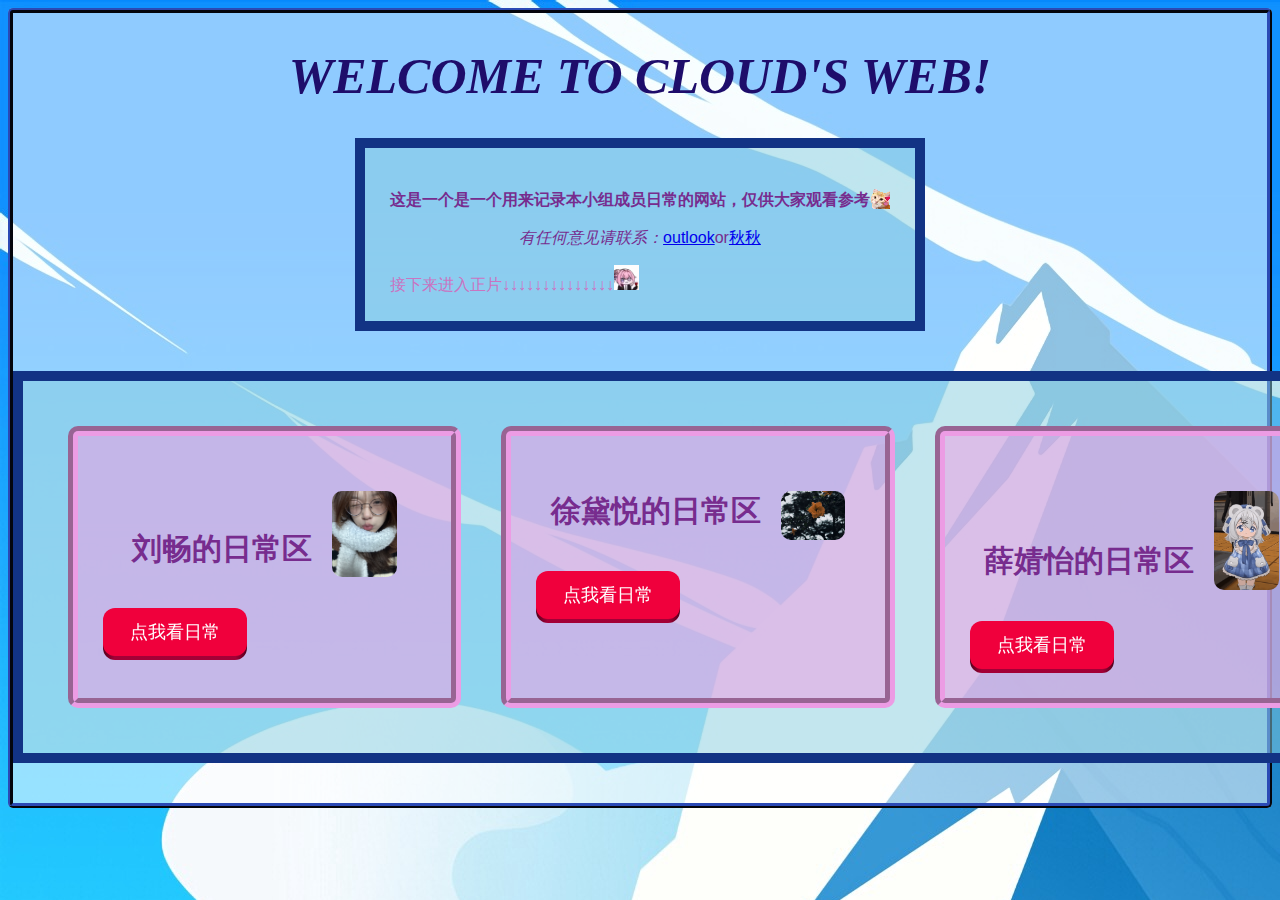
<file: index.html>
<!DOCTYPE html>
<html lang="en">
<head>
    <meta charset="UTF-8">
    <meta name="viewport" content="width=device-width, initial-scale=1.0">
    <link rel="stylesheet" href="./giobal.css">
    <title>记录日常</title>
</head>
<body class="border-fill">
    <h1><strong>WELCOME TO CLOUD'S WEB!</strong></h1>
    <div>
    <p><strong>这是一个是一个用来记录本小组成员日常的网站，仅供大家观看参考</strong><sub><img src="6.gif"></sub></p>
    <p class="none">(本站由薛婧怡设计,喜欢的请支持我，给我五百万，谢谢)</p>
    <p class="none">指导老师我的好朋友ruiz先生</p>
    <p><em>有任何意见请联系：</em><a href="mailto:Raincloud908@outlook.com">outlook<EMAIL></a>or<a href="mailto:clouddd0220@qq.com">秋秋<EMAIL></a></p>
    <p1>接下来进入正片↓↓↓↓↓↓↓↓↓↓↓↓↓↓<img src="aaa.jpg"width="5%" height="5%"></sub> </p1>
    </div>
    <div class="flex">
        <div class="item">
         <p class="life"><strong>刘畅的日常区</strong><sub><sub><sub><img class = "liu" src="liu.jpg"width="20%" height="20%"></sub></sub></sub></p>
        <a  href="liu.html">
            <button>
            <span class="shad ow"></span>
            <span class="edge"></span>
            <span class="front text"> 点我看日常  </span>
            </span>
          </button>
         </a>
        </div>
        <div class="item">
            <p class = "life"><strong>徐黛悦的日常区</strong><sub><sub><sub><img class = "xu" src="c.jpg"width="20%" height="20%"></sub></sub></sub></p>
            <a  href="xu.html">
            <button>
                <span class="shad ow"></span>
                <span class="edge"></span>
                <span class="front text"> 点我看日常 </span>
                </span>
              </button>
            </a>
        </div>
        <div class="item">
            <p class="life"><strong>薛婧怡的日常区</strong><sub><sub><sub><img class = "xue" src="77.gif"width="20%" height="20%"></sub></sub></sub></p>
            <a  href="xue.html">
            <button>
                <span class="shad ow"></span>
                <span class="edge"></span>
                <span class="front text"> 点我看日常 </span>
                </span>
              </button>
            </a>
        </div>

    </div>
</body>
</html>
</file>
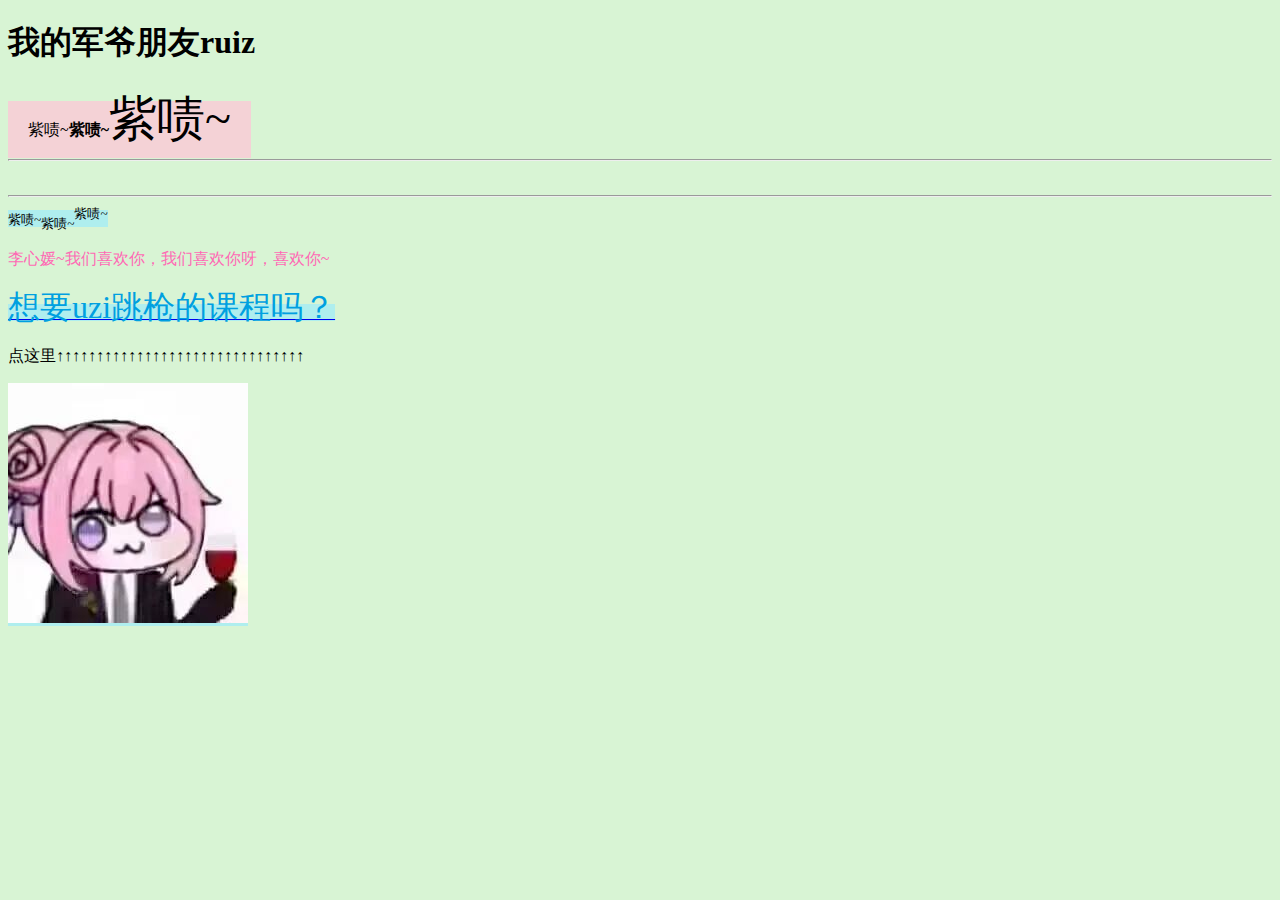
<file: cloud.html>
<!DOCTYPE html>
<html>
    <head>
        <meta charset="UTF-8">
        <style>body{background-color: #d6f4d2f4;}</style>
        </body>
        <title> 我的军爷朋友ruiz</title>
    </head>
    <body>
        <h1> 我的军爷朋友ruiz</h1>
        <style>
           p1{padding: 20px;background-color: #f4d2d6} 
           p3{padding: auto;background-color: #AFEEEE}   
        </style>
           <p1> 紫啧~<b>紫啧~</b><font size ="10">紫啧~ </font></p1>
        <hr>
        <br/>
        <hr>
        <p3><small>紫啧~</small><sub>紫啧~</sub><sup>紫啧~</sup><sub</p3>
        <p><font size:"10" color="#FF69B4">李心媛~我们喜欢你，我们喜欢你呀，喜欢你~</font></p>
        <a href="Untitled-2.html"><font color=“orange” size="6">想要uzi跳枪的课程吗？</font></a>
        <p>点这里↑↑↑↑↑↑↑↑↑↑↑↑↑↑↑↑↑↑↑↑↑↑↑↑↑↑↑↑↑↑↑</p>
        <img src="aaa.jpg" >    
    </body>
</html>
</file>
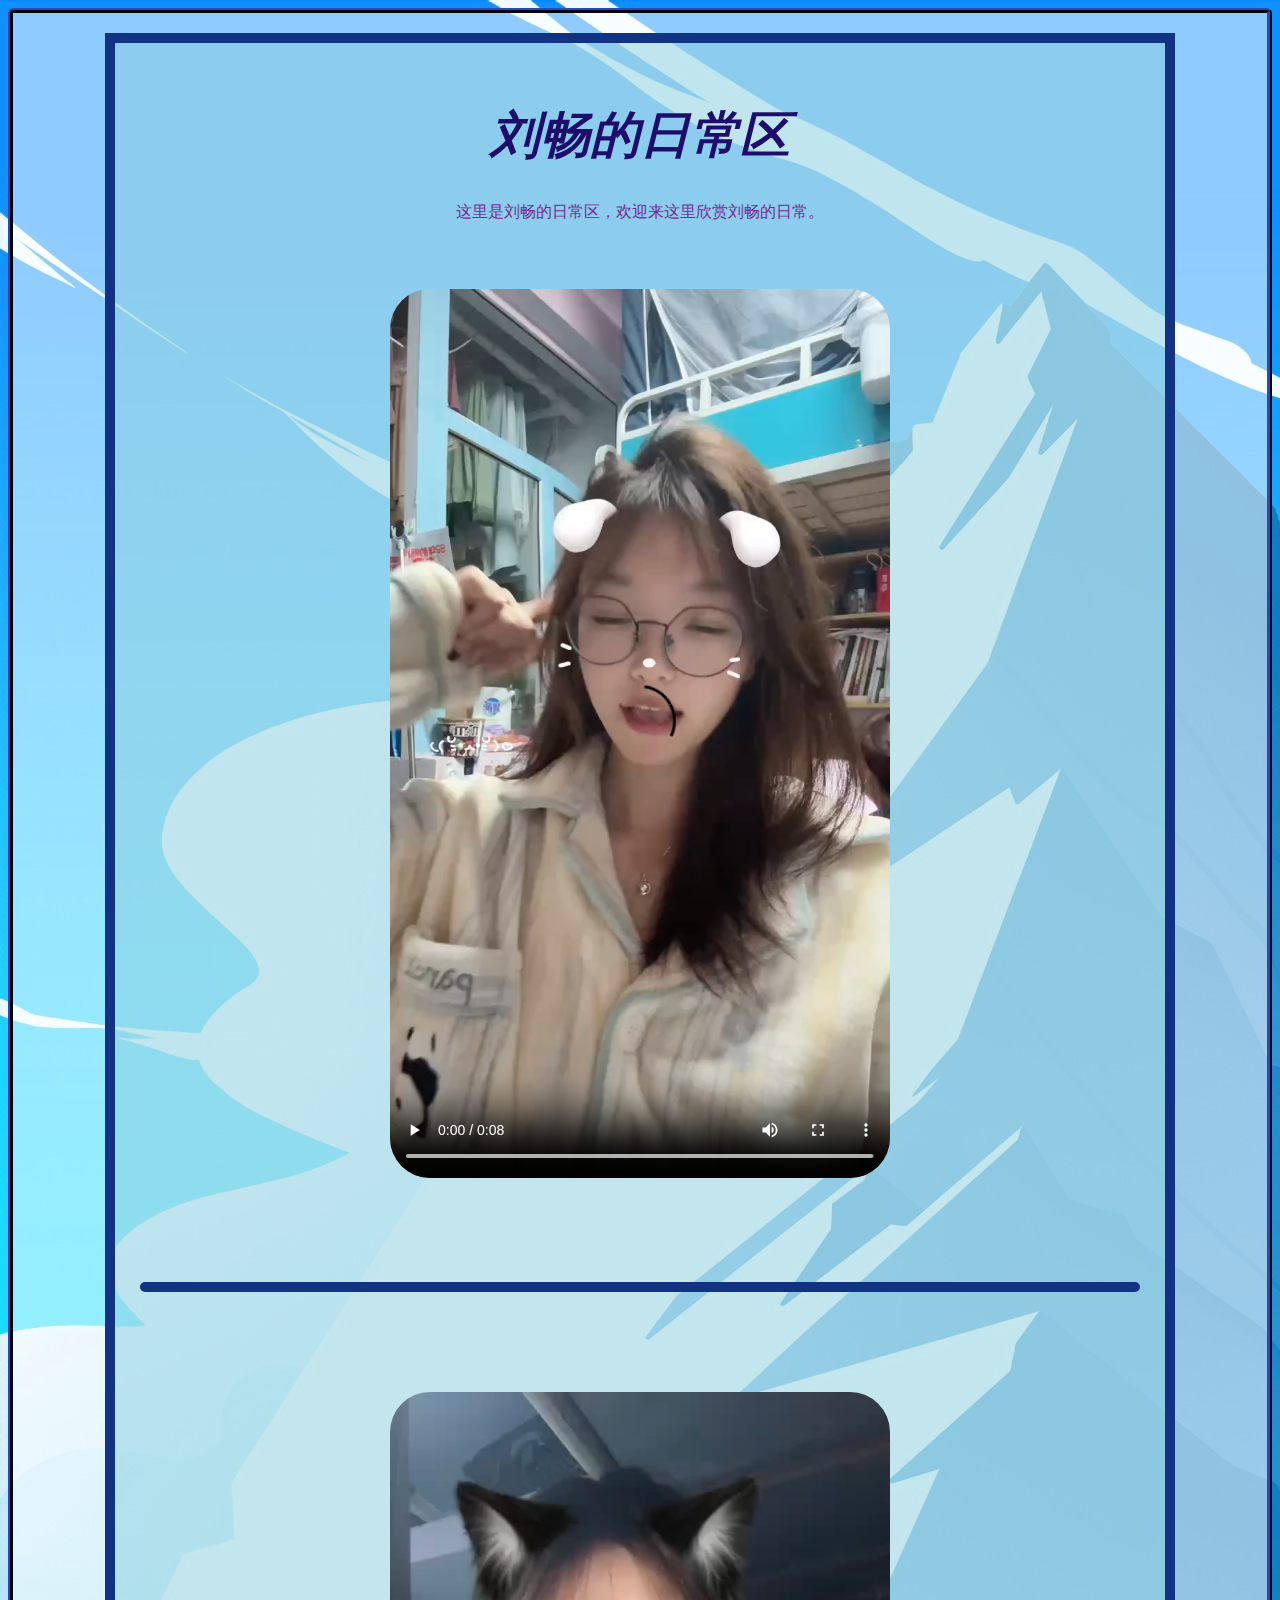
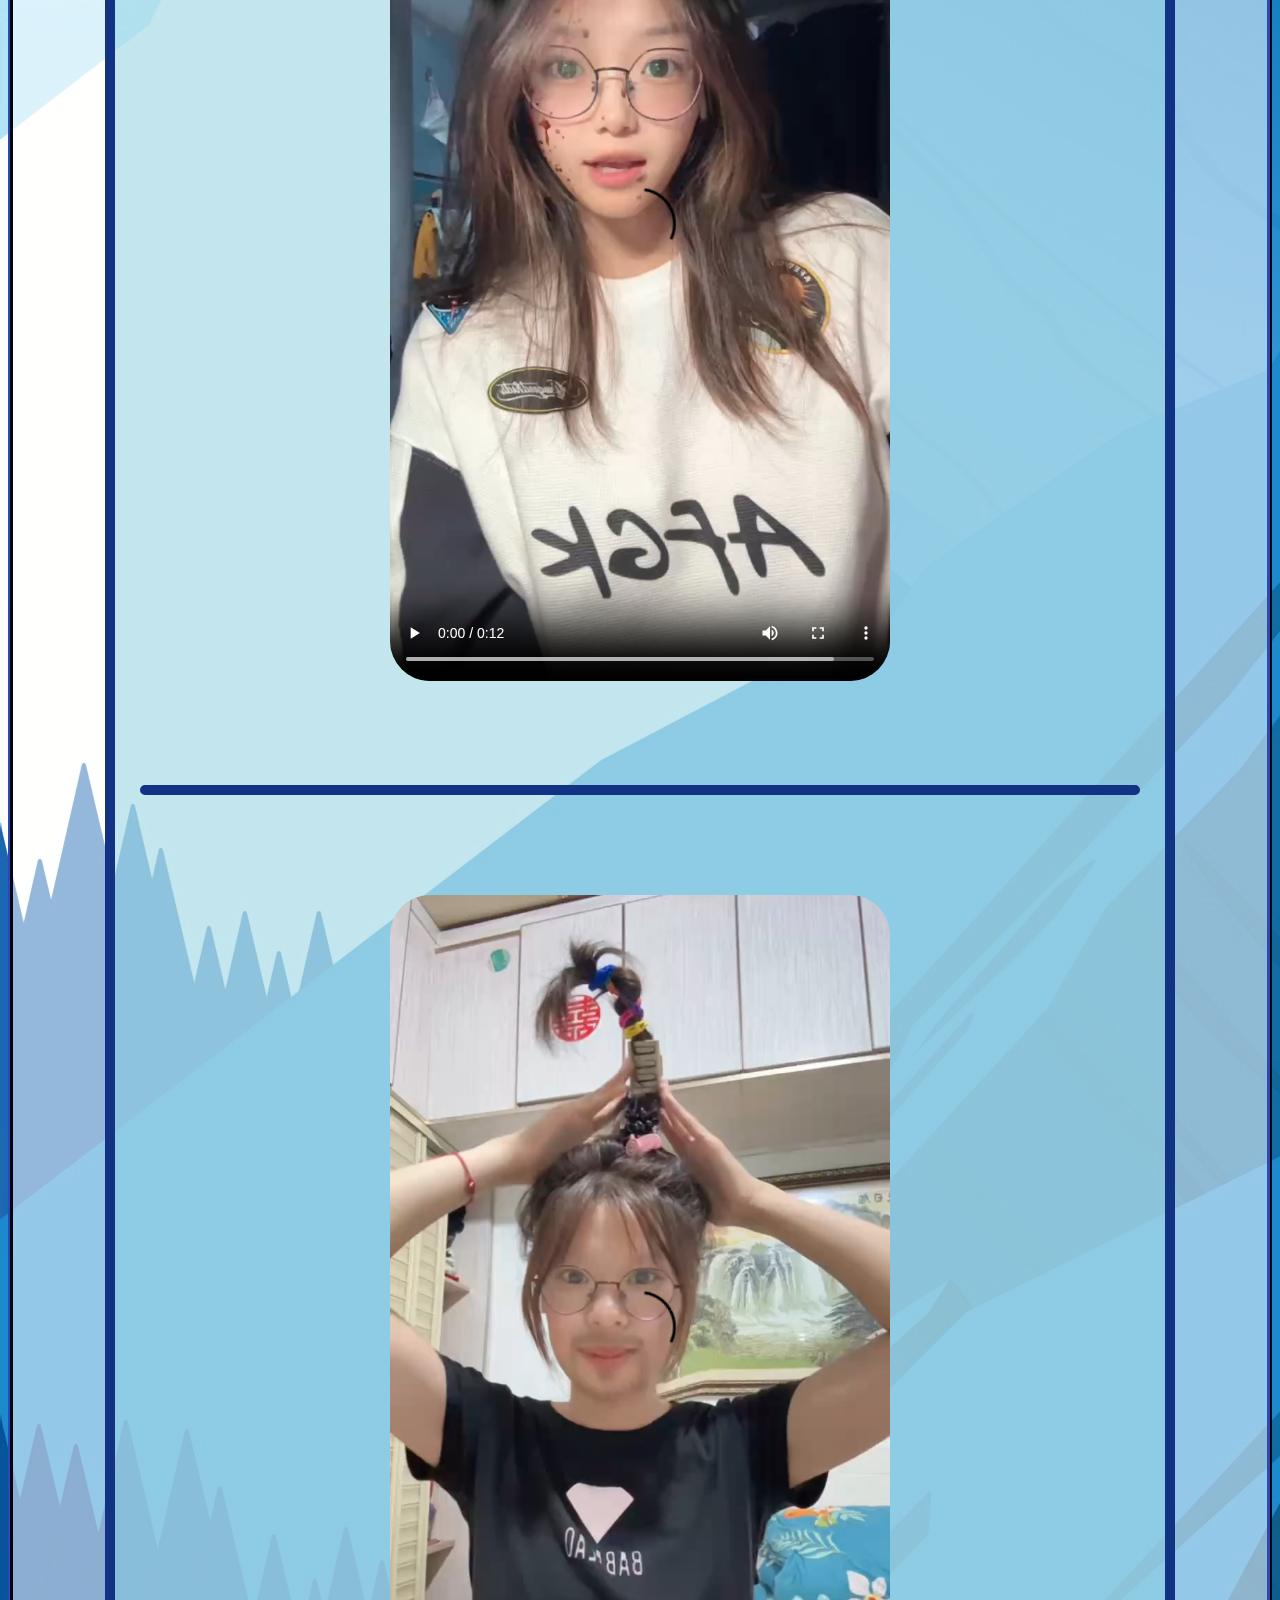
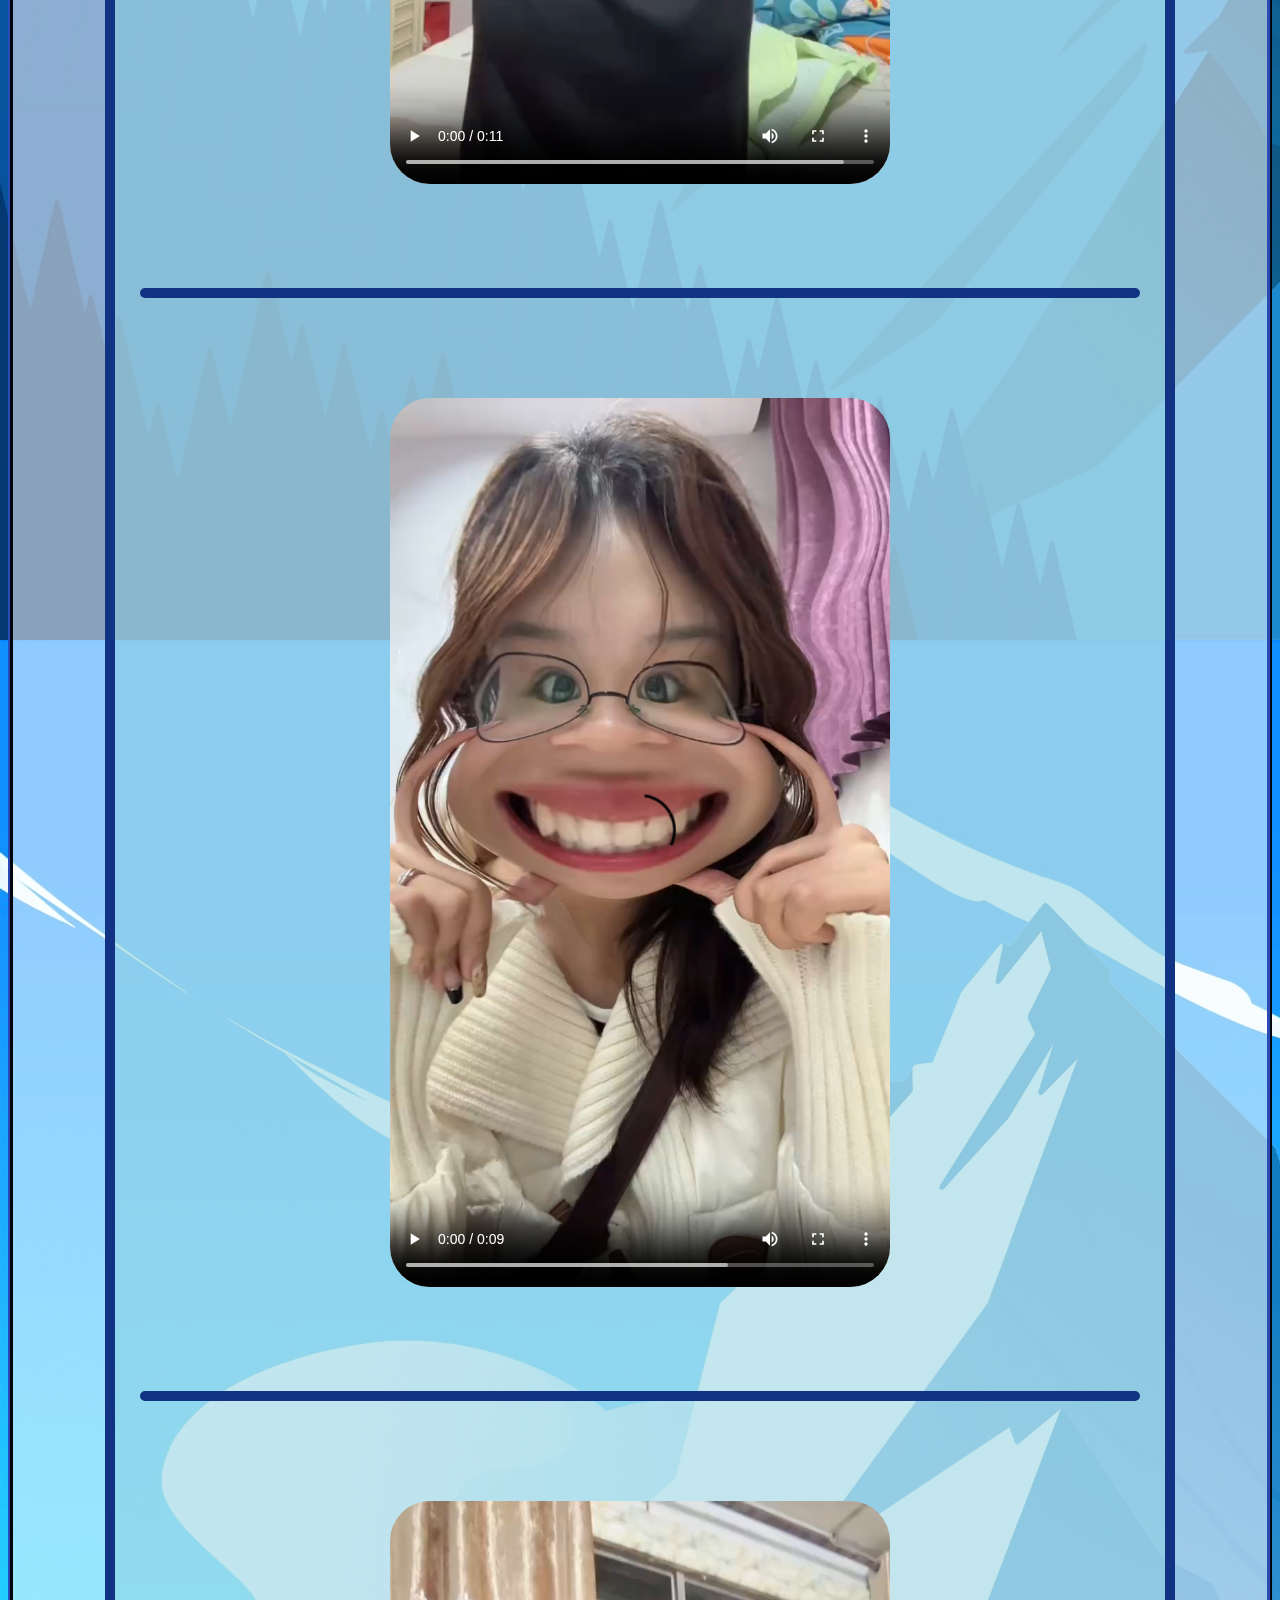
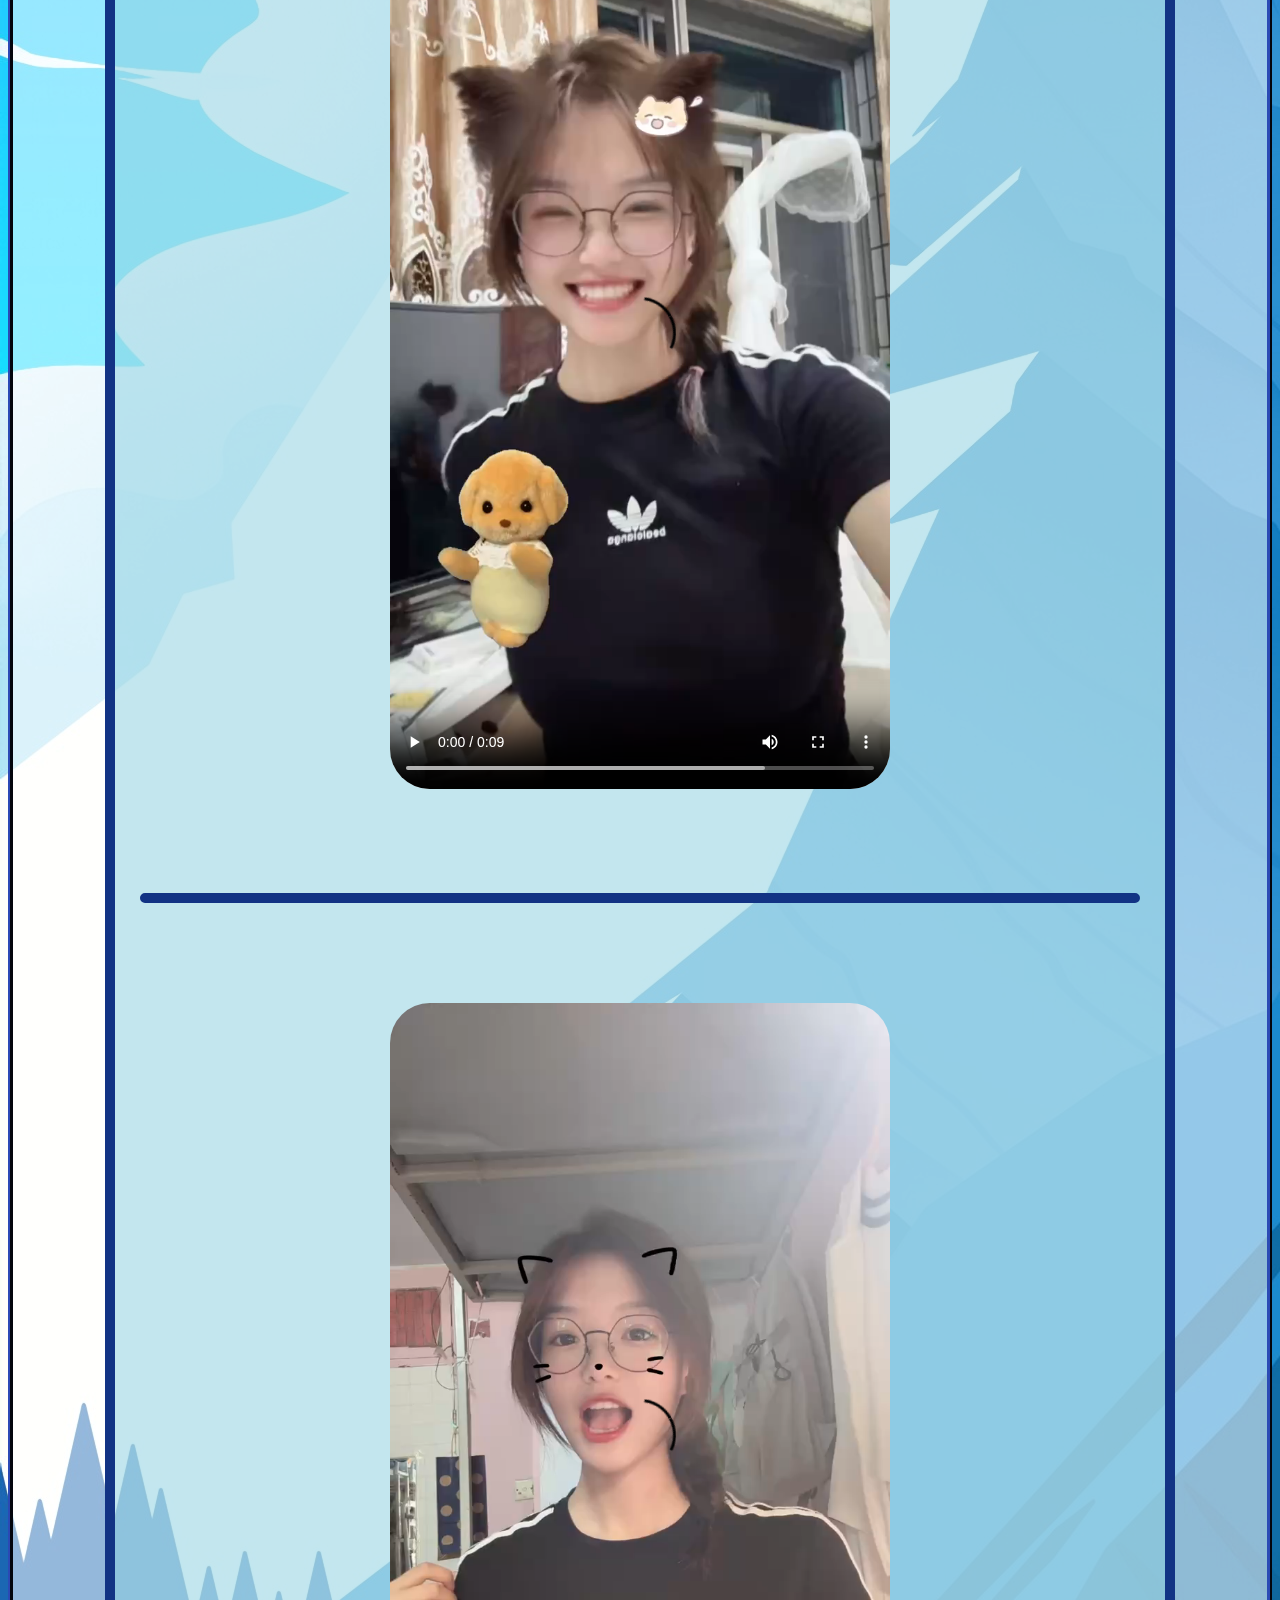
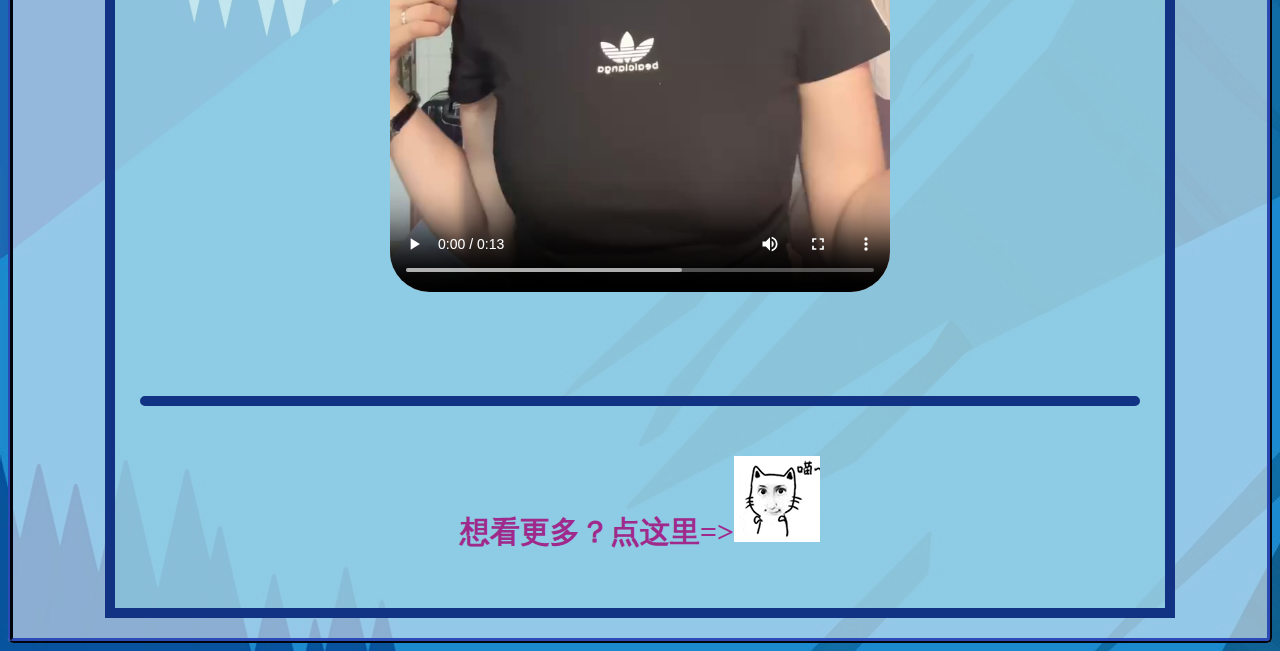
<file: liu.html>
<!DOCTYPE html>
<html lang="en">
<head>
    <meta charset="UTF-8">
    <meta name="viewport" content="width=device-width, initial-scale=1.0">
    <link rel="stylesheet" href="aaacss.css">
    <title>刘畅的日常区</title>
</head>
<body class="border-fill">
    <div style="text-align: center;">
        <h1>刘畅的日常区</h1>
        <p>这里是刘畅的日常区，欢迎来这里欣赏刘畅的日常。</p>
        <video controls>
            <source src="u.mp4" type="video/mp4">
            您的浏览器不支持视频播放。
        </video>
        <hr>
        <video controls>
            <source src="c.mp4" type="video/mp4">
            您的浏览器不支持视频播放。
        </video>
        <hr>
        <video controls>
            <source src="b.mp4" type="video/mp4">
            您的浏览器不支持视频播放。
        </video>
        <hr>
        <video controls>
            <source src="qmp4.mp4" type="video/mp4">
            您的浏览器不支持视频播放。
        </video>
        <hr>
        <video controls>
            <source src="d.mp4" type="video/mp4">
            您的浏览器不支持视频播放。
        </video>
        <hr>
        <video controls>
            <source src="ec.mp4" type="video/mp4">
            您的浏览器不支持视频播放。
        </video>
        <hr>
        <h3><strong>想看更多？点这里=></strong><a href="https://www.douyin.com/user/MS4wLjABAAAAsb_YtPDKk-zmyavdr_lvoXYh2eWYxcvOtChX8S2j_ek?from_tab_name=main&vid=7438908906522430777"><img src="oo.gif"></a></h3>
    </div>
</body>
</html>
</file>
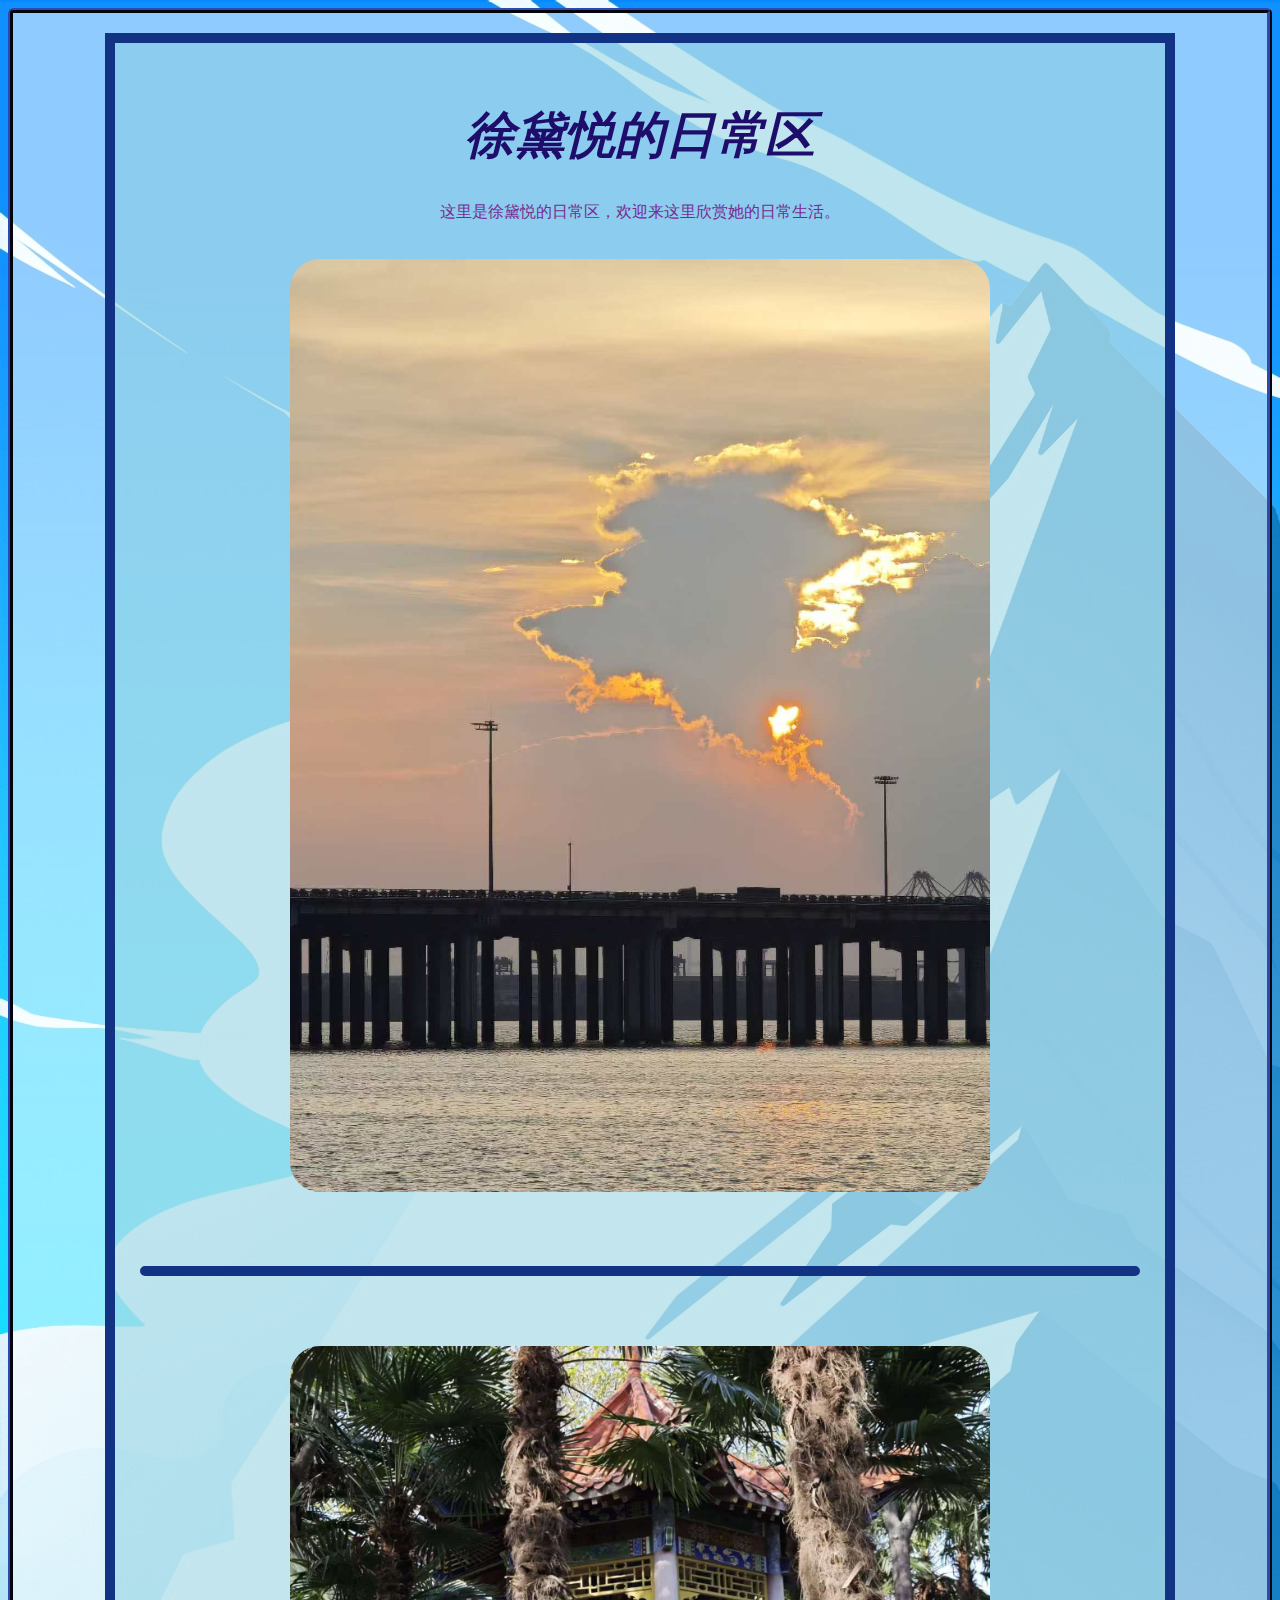
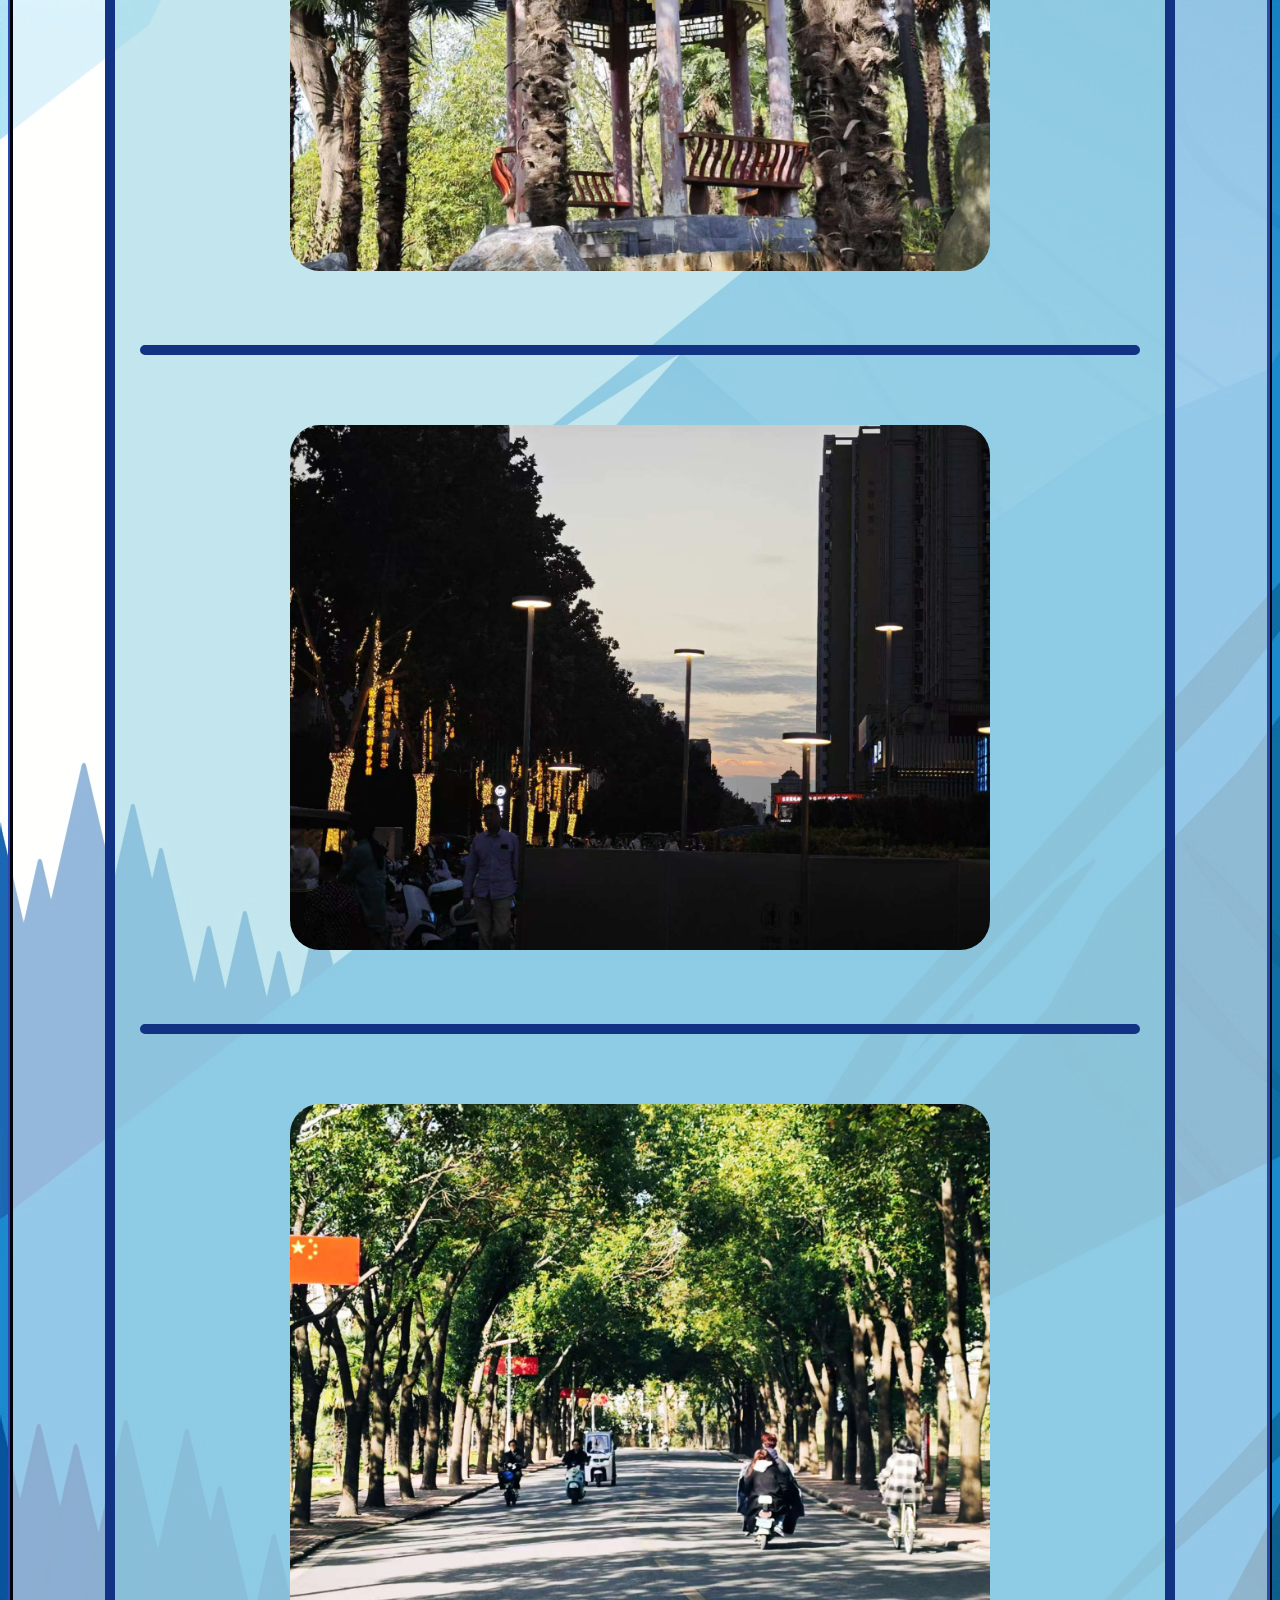
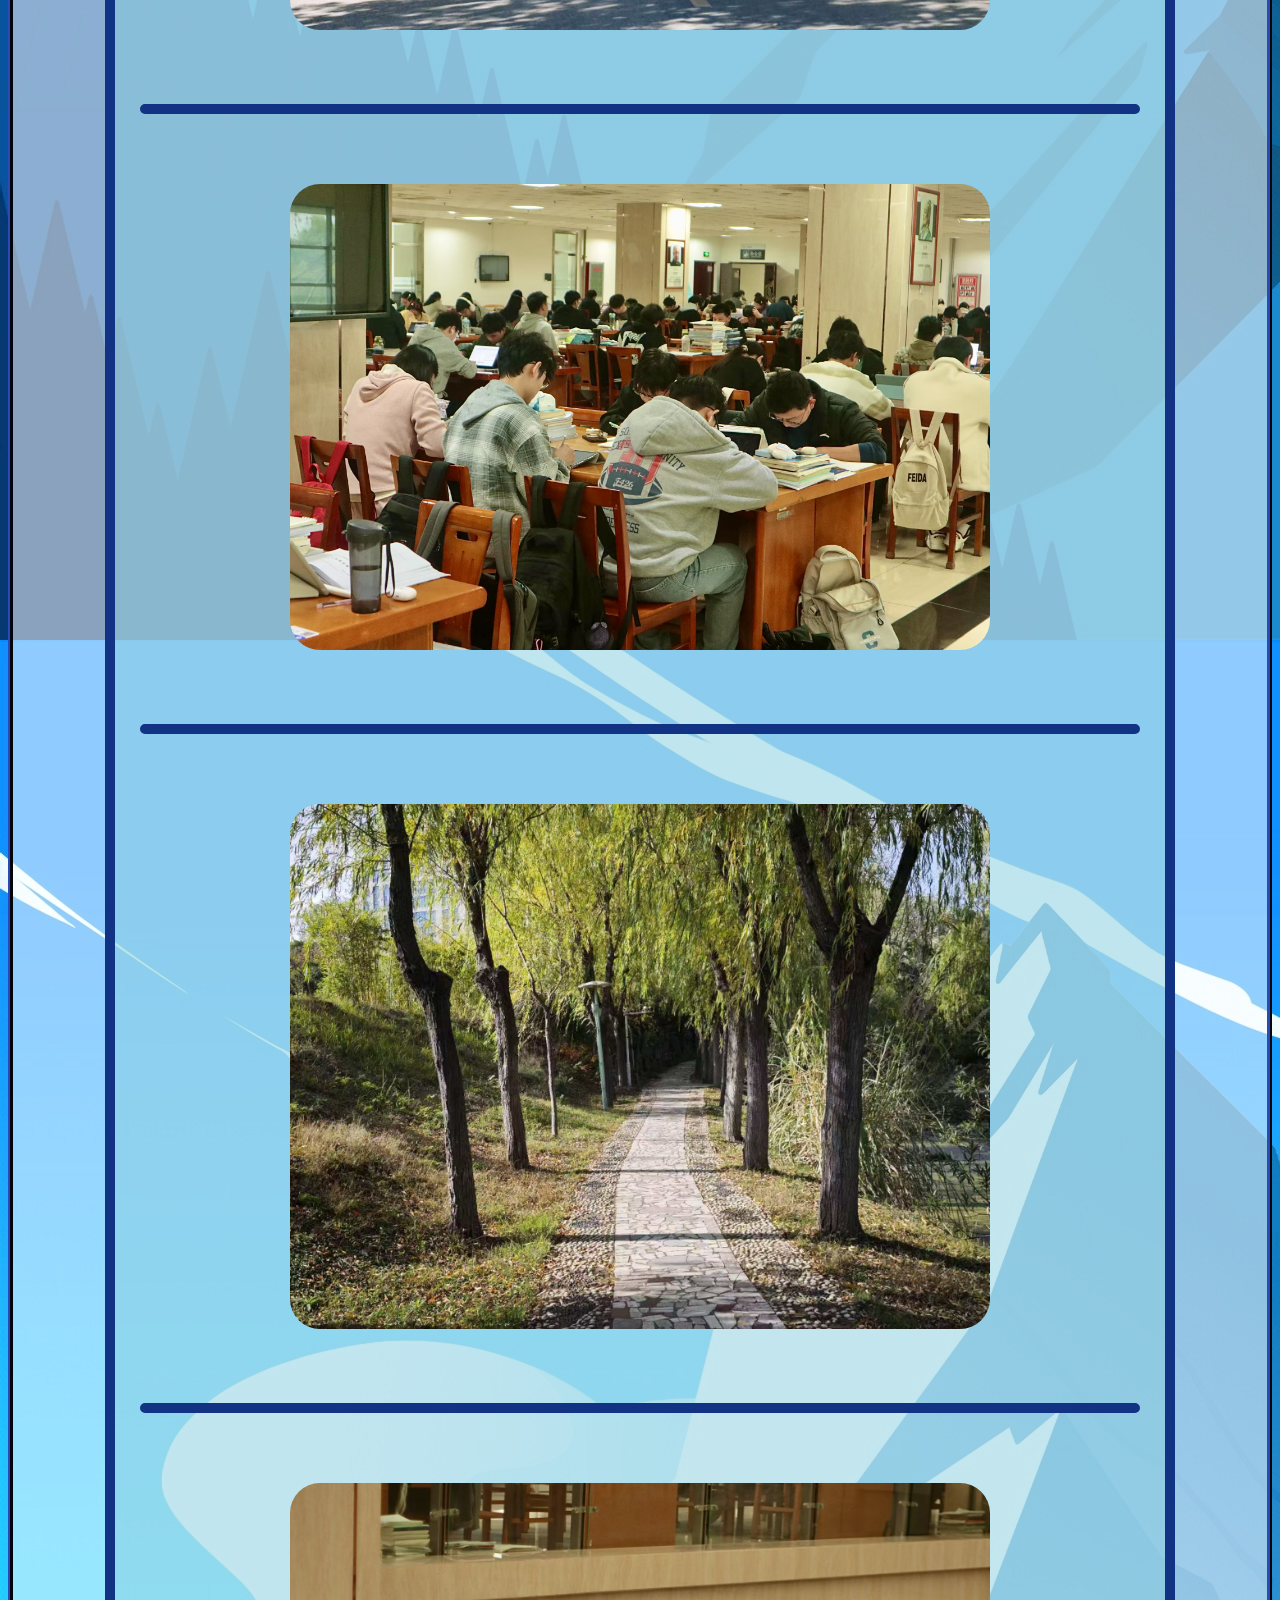
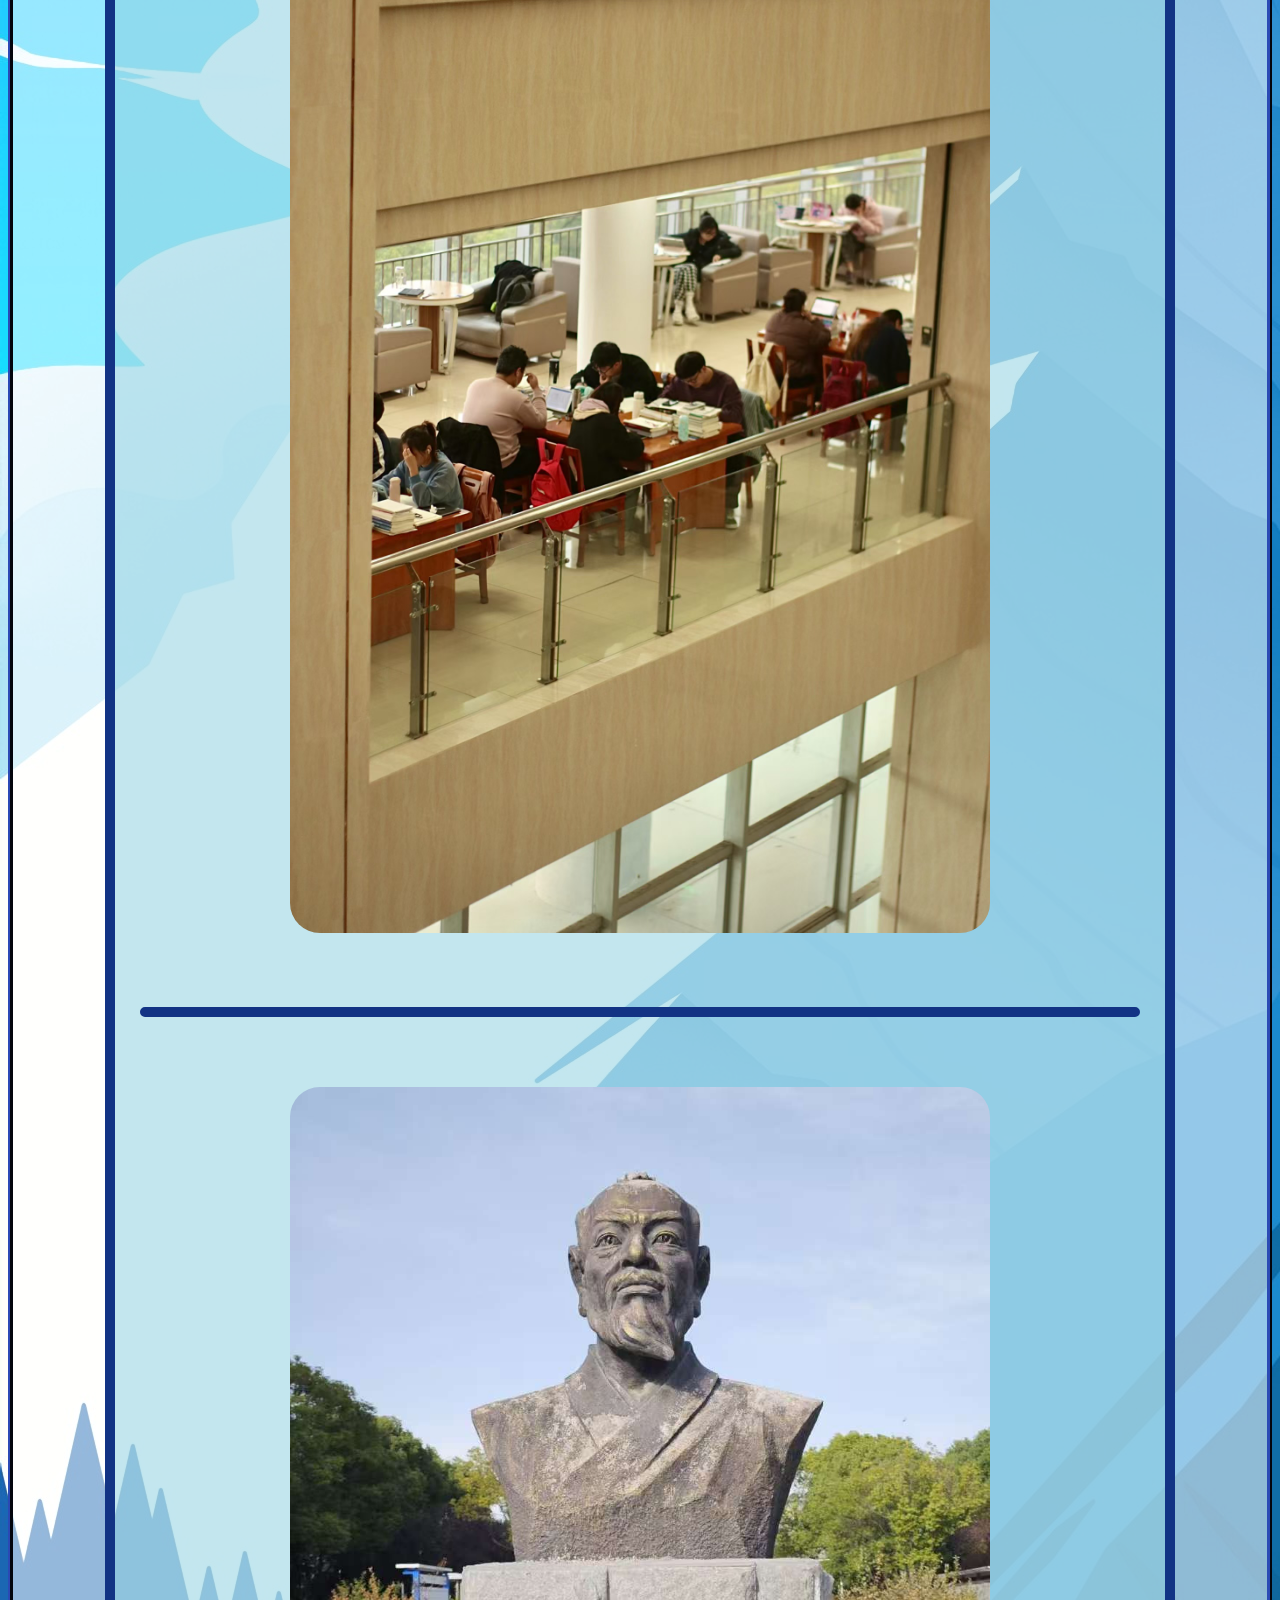
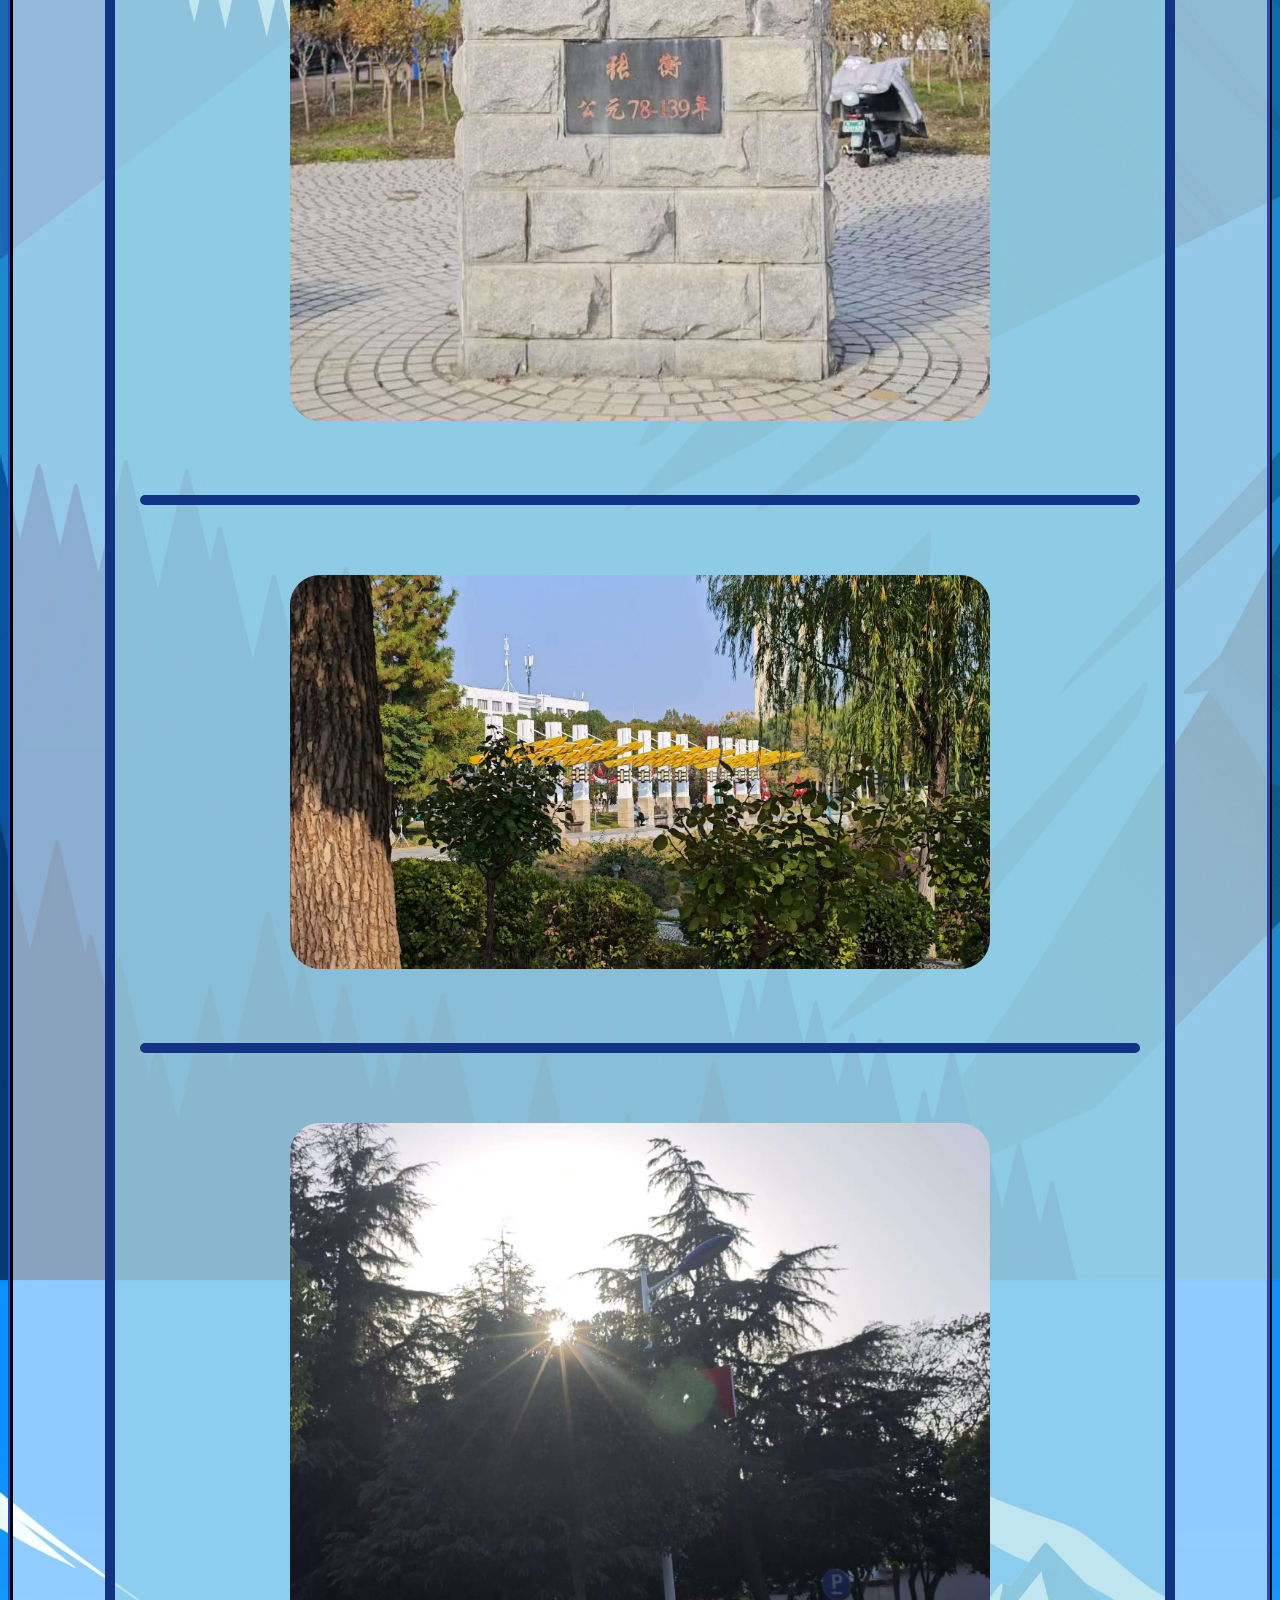
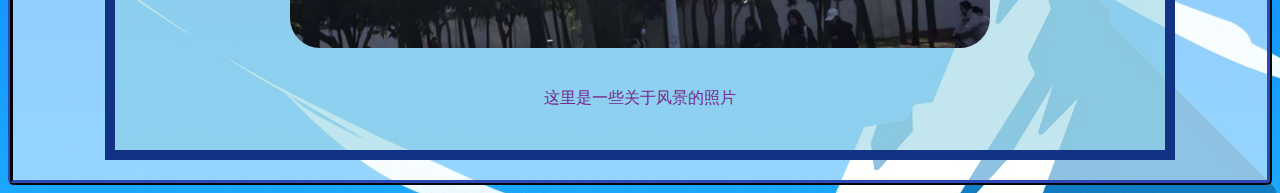
<file: xu.html>
<!DOCTYPE html>
<html lang="en">
<head>
    <meta charset="UTF-8">
    <meta name="viewport" content="width=device-width, initial-scale=1.0">
    <link rel="stylesheet" href="bbb.css">
    <title>徐黛悦的日常区</title>
</head>
<body class="border-fill">
    <div style="text-align: center;">
        <h1>徐黛悦的日常区</h1>
        <p>这里是徐黛悦的日常区，欢迎来这里欣赏她的日常生活。</p>
        <img src="h.jpg" >
        <hr>
        <img src="h2.jpg" >
        <hr>
        <img src="h3.jpg" >
        <hr>
        <img src="h4.jpg" >
        <hr>
        <img src="h5.jpg" >
        <hr>
        <img src="h6.jpg" >
        <hr>
        <img src="h7.jpg" >
        <hr>
        <img src="h8.jpg" >
        <hr>
        <img src="h9.jpg" >
        <hr>
        <img src="h0.jpg" >
        <p>这里是一些关于风景的照片</p>
    </div>
</body>
</html>
</file>
<file: giobal.css>
.border-fill{
    position: relative;
    background-color: #ffffffb9;
    background-image:url('a.jpg');
    border-style: ridge;
    border-width: 5px;
    border-color: #172861;border-radius: 5px;border-color: rgba(255, 0.5);


}
.border-fill::before {
    content: ""; /* 伪元素需要设置内容 */
    position: absolute; /* 绝对定位 */
    top: -5px; /* 让伪元素的位置与边框相接 */
    left: -5px; /* 同样让左边紧贴边框 */
    right: -5px; /* 右侧同理 */
    bottom: -5px; /* 底部与边框相接 */
    background-color: rgba(255, 255, 255, 0.532); /* 填充颜色 */
    border-radius: 5px; /* 圆角 */
    z-index: -1; /* 确保伪元素在背景层 */
}
h1 {
    text-align: center;
    color: #1e0d6b;
    font-family: 'Times New Roman', Times, serif;
    font-size: 50px;
    font-style: oblique;
}

div {
    width: 500px;
    border: 10px solid #123384;
    padding: 25px;
    margin: 20px auto;
    background-color: rgba(135, 206, 223, 0.5);
}

p {
    font-family: 'Gill Sans', 'Gill Sans MT', Calibri, 'Trebuchet MS', sans-serif;
    color: rgb(119, 44, 142);
    text-align: center;
}
.none{
    display: none;
}
p1{
    color : #c974c1;text-align: center;
}
.flex{
    display: flex;
    flex-direction: row;
    width: 1300px;
    border: 10px solid #123384;
    padding: 25px;
    margin: 40px auto;
    background-color: rgba(135, 206, 223, 0.5); 
}
.item{
    width: 500px;
    border: 10px groove #ec9ce4;border-radius: 10px;
    padding: 25px;
    margin: 20px ;
    background-color: rgba(234, 164, 228, 0.589);
}
button {
    position: relative;
    border: none;
    background: transparent;
    padding: 0;
    cursor: pointer;
    outline-offset: 4px;
    transition: filter 250ms;
    user-select: none;
    touch-action: manipulation;
   }
   
   .shadow {
    position: absolute;
    top: 0;
    left: 0;
    width: 100%;
    height: 100%;
    border-radius: 12px;
    background: hsl(0deg 0% 0% / 0.25);
    will-change: transform;
    transform: translateY(2px);
    transition: transform
       600ms
       cubic-bezier(.3, .7, .4, 1);
   }
   
   .edge {
    position: absolute;
    top: 0;
    left: 0;
    width: 100%;
    height: 100%;
    border-radius: 12px;
    background: linear-gradient(
       to left,
       hsl(340deg 100% 16%) 0%,
       hsl(340deg 100% 32%) 8%,
       hsl(340deg 100% 32%) 92%,
       hsl(340deg 100% 16%) 100%
     );
   }
   
   .front {
    display: block;
    position: relative;
    padding: 12px 27px;
    border-radius: 12px;
    font-size: 1.1rem;
    color: white;
    background: hsl(345deg 100% 47%);
    will-change: transform;
    transform: translateY(-4px);
    transition: transform
       600ms
       cubic-bezier(.3, .7, .4, 1);
   }
   
   button:hover {
    filter: brightness(110%);
   }
   
   button:hover .front {
    transform: translateY(-6px);
    transition: transform
       250ms
       cubic-bezier(.3, .7, .4, 1.5);
   }
   
   button:active .front {
    transform: translateY(-2px);
    transition: transform 34ms;
   }
   
   button:hover .shadow {
    transform: translateY(4px);
    transition: transform
       250ms
       cubic-bezier(.3, .7, .4, 1.5);
   }
   
   button:active .shadow {
    transform: translateY(1px);
    transition: transform 34ms;
   }
   
   button:focus:not(:focus-visible) {
    outline: none;
   }
   .life{
    font-size: 30px;font-family: 'Times New Roman', Times, serif;
   }
   .liu{
    border-radius: 10px;margin-left: 20px;
   }
   .xu{
    border-radius: 10px;margin-left: 20px;
   }
   .xue{
    border-radius: 10px;margin-left: 20px;
   }
</file>
<file: aaacss.css>
.border-fill{
    position: relative;
    background-color: #ffffffb9;
    background-image:url('a.jpg');
    border-style: ridge;
    border-width: 5px;
    border-color: #172861;border-radius: 5px;border-color: rgba(255, 0.5);


}
.border-fill::before {
    content: ""; /* 伪元素需要设置内容 */
    position: absolute; /* 绝对定位 */
    top: -5px; /* 让伪元素的位置与边框相接 */
    left: -5px; /* 同样让左边紧贴边框 */
    right: -5px; /* 右侧同理 */
    bottom: -5px; /* 底部与边框相接 */
    background-color: rgba(255, 255, 255, 0.532); /* 填充颜色 */
    border-radius: 5px; /* 圆角 */
    z-index: -1; /* 确保伪元素在背景层 */
}
h1 {
    text-align: center;
    color: #1e0d6b;
    font-family: 'Times New Roman', Times, serif;
    font-size: 50px;
    font-style: oblique;
}

div {
    width: 1000px;
    border: 10px solid #123384;
    padding: 25px;
    margin: 20px auto;
    background-color: rgba(135, 206, 223, 0.5);
}

p {
    font-family: 'Gill Sans', 'Gill Sans MT', Calibri, 'Trebuchet MS', sans-serif;
    color: rgb(119, 44, 142);
    text-align: center;
}
video {
    width: 50%;
    height: auto;
    border-radius: 40px;
    margin: 50px auto;
    justify-content: center;
    align-items: center; 
}
hr {
    border: 5px solid #123384;
    border-radius: 5px;
    margin: 50px auto;
}
h3 {
    text-align: center;
    color: #a02a8c;
    font-size: 30px;    
}
</file>
<file: bbb.css>
.border-fill{
    position: relative;
    background-color: #ffffffb9;
    background-image:url('a.jpg');
    border-style: ridge;
    border-width: 5px;
    border-color: #172861;border-radius: 5px;border-color: rgba(255, 0.5);


}
.border-fill::before {
    content: ""; /* 伪元素需要设置内容 */
    position: absolute; /* 绝对定位 */
    top: -5px; /* 让伪元素的位置与边框相接 */
    left: -5px; /* 同样让左边紧贴边框 */
    right: -5px; /* 右侧同理 */
    bottom: -5px; /* 底部与边框相接 */
    background-color: rgba(255, 255, 255, 0.532); /* 填充颜色 */
    border-radius: 5px; /* 圆角 */
    z-index: -1; /* 确保伪元素在背景层 */
}
h1 {
    text-align: center;
    color: #1e0d6b;
    font-family: 'Times New Roman', Times, serif;
    font-size: 50px;
    font-style: oblique;
}div {
    width: 1000px;
    border: 10px solid #123384;
    padding: 25px;
    margin: 20px auto;
    background-color: rgba(135, 206, 223, 0.5);
}

p {
    font-family: 'Gill Sans', 'Gill Sans MT', Calibri, 'Trebuchet MS', sans-serif;
    color: rgb(119, 44, 142);
    text-align: center;
}
img {
    width: 70%;
    height: auto;
    border-radius: 30px;
    margin: 20px auto;
}
hr {
    border: 5px solid #123384;
    border-radius: 5px;
    margin: 50px auto;
}
</file>
